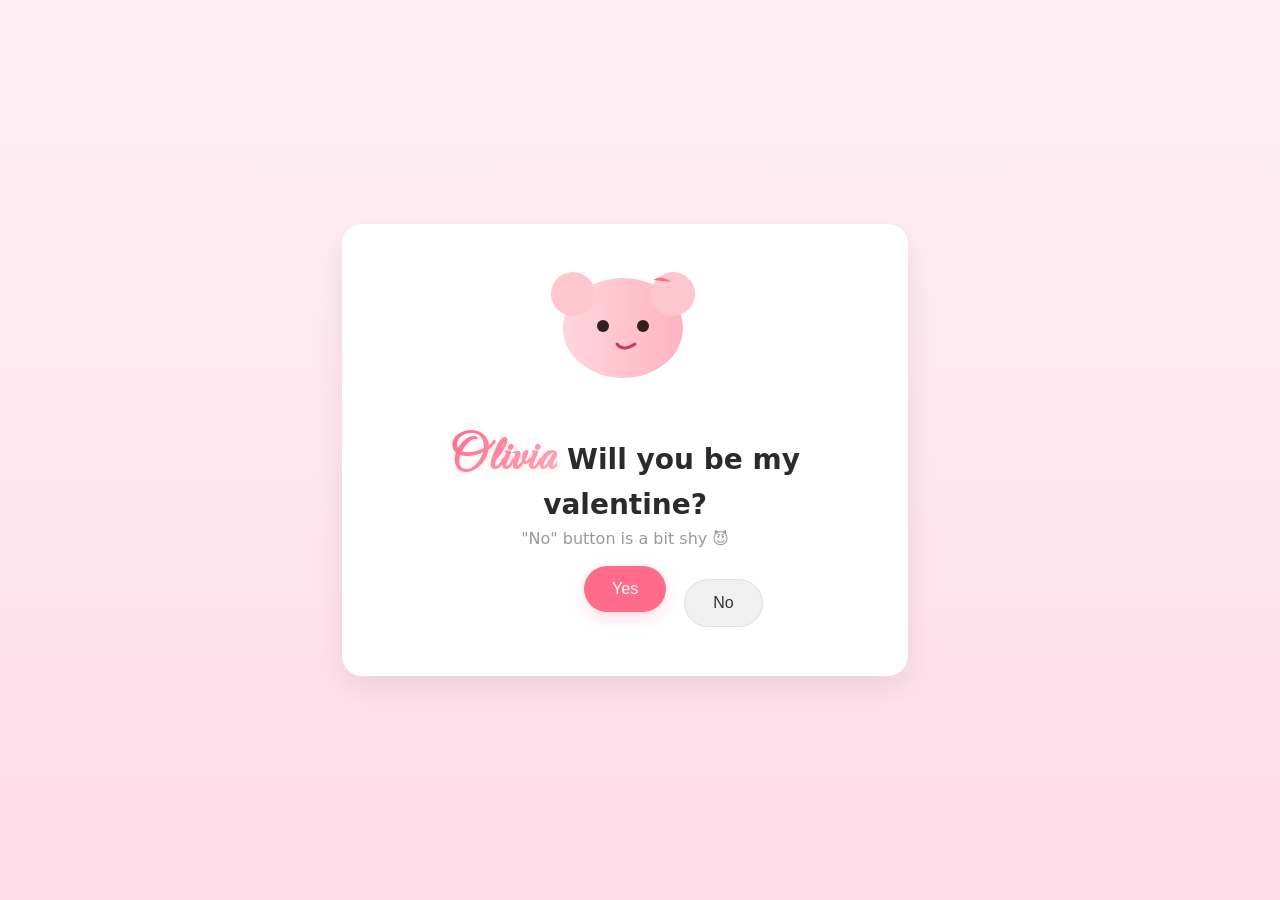
<file: OneDrive/Desktop/essaie/Index.html>
<!doctype html>
<html lang="en">
  <head>
    <meta charset="utf-8" />
    <meta name="viewport" content="width=device-width,initial-scale=1" />
    <title>Will you be my valentine?</title>
    <link href="https://fonts.googleapis.com/css2?family=Playfair+Display:wght@700&family=Great+Vibes&display=swap" rel="stylesheet">
    <link rel="stylesheet" href="Style.css" />
  </head>
  <body>
    <main class="page">
      <div class="card" role="dialog" aria-labelledby="title" aria-describedby="desc">
        <div class="teddy" aria-hidden="true">
          <!-- Simple teddy SVG as placeholder -->
          <svg width="220" height="160" viewBox="0 0 220 160" xmlns="http://www.w3.org/2000/svg">
            <defs>
              <linearGradient id="g" x1="0" x2="1">
                <stop offset="0" stop-color="#FFD6DD" />
                <stop offset="1" stop-color="#FFB3C1" />
              </linearGradient>
            </defs>
            <rect x="0" y="0" width="220" height="160" rx="12" fill="none" />
            <g transform="translate(16,8)">
              <ellipse cx="92" cy="60" rx="60" ry="50" fill="url(#g)" />
              <circle cx="42" cy="26" r="22" fill="#FEC7D0" />
              <circle cx="142" cy="26" r="22" fill="#FEC7D0" />
              <circle cx="72" cy="58" r="6" fill="#30211E" />
              <circle cx="112" cy="58" r="6" fill="#30211E" />
              <path d="M86 76 q6 8 18 0" stroke="#C63B59" stroke-width="3" fill="none" stroke-linecap="round"/>
              <path d="M122 12 q8 -6 18 2" fill="#FF6B8A" />
            </g>
          </svg>
        </div>

        <h1 id="title"><span class="name-olivia">Olivia</span> Will you be my valentine?</h1>
        <p id="desc" class="hint">"No" button is a bit shy 😈</p>

        <div class="actions" id="actions">
          <button id="yes" class="btn btn-yes" aria-label="Yes, I will be your valentine">Yes</button>
          <button id="no" class="btn btn-no" aria-label="No, I won't" data-moves="0">No</button>
        </div>

        <div id="messageYes" class="message-yes" style="display:none;margin-top:20px;font-size:20px;color:#FF6B8A;font-weight:bold;"></div>
        
        <div id="messageEnglish" class="message-english" style="display:none;margin-top:30px;font-size:24px;color:#FF6B8A;font-weight:bold;line-height:1.6;animation:slideInUp 1s ease-out;"></div>
        
        <div id="messageCaptivating" class="message-captivating" style="display:none;margin-top:25px;font-size:16px;color:#555;font-style:italic;line-height:1.8;animation:fadeIn 1.5s ease-out 1s both;"></div>

        <div id="ariaAnnounce" class="sr-only" aria-live="polite"></div>
      </div>
    </main>

    <script src="Script.js" defer></script>
  </body>
</html>
</file>
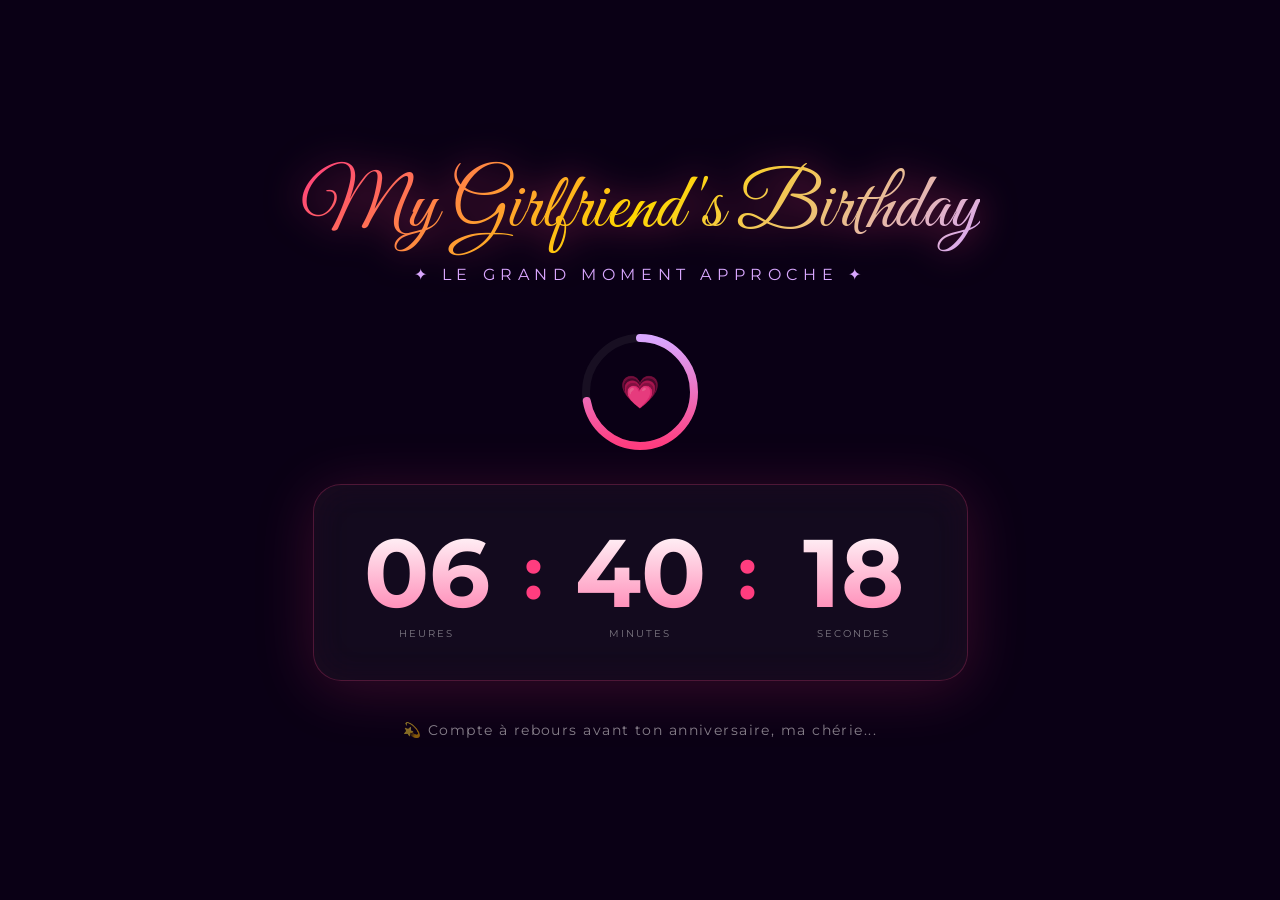
<file: OneDrive/Desktop/kasAndben/birthday.html>
<!DOCTYPE html>
<html lang="fr">
<head>
  <meta charset="UTF-8" />
  <meta name="viewport" content="width=device-width, initial-scale=1.0"/>
  <title>MY GIRLFRIEND BIRTHDAY 💖</title>
  <link href="https://fonts.googleapis.com/css2?family=Great+Vibes&family=Montserrat:wght@300;400;700&family=Playfair+Display:ital,wght@1,700&display=swap" rel="stylesheet"/>
  <style>
    *, *::before, *::after { box-sizing: border-box; margin: 0; padding: 0; }

    :root {
      --rose: #ff3d7f;
      --pink: #ff80b0;
      --gold: #ffd700;
      --lavender: #d9a7ff;
      --deep: #0a0015;
      --glow: #ff3d7f;
    }

    body {
      font-family: 'Montserrat', sans-serif;
      background: var(--deep);
      color: #fff;
      min-height: 100vh;
      overflow: hidden;
      display: flex;
      align-items: center;
      justify-content: center;
    }

    /* ========== STARS BACKGROUND ========== */
    #stars-bg {
      position: fixed; inset: 0; z-index: 0; pointer-events: none;
    }
    .star {
      position: absolute;
      border-radius: 50%;
      background: #fff;
      animation: twinkle var(--dur, 3s) ease-in-out infinite alternate;
      opacity: 0;
    }
    @keyframes twinkle {
      0%  { opacity: 0; transform: scale(0.5); }
      100%{ opacity: 1; transform: scale(1.2); }
    }

    /* ========== FLOATING HEARTS ========== */
    #hearts-bg {
      position: fixed; inset: 0; z-index: 1; pointer-events: none; overflow: hidden;
    }
    .float-heart {
      position: absolute;
      bottom: -60px;
      font-size: 1.5rem;
      animation: floatUp var(--fh-dur, 8s) linear infinite;
      opacity: 0;
    }
    @keyframes floatUp {
      0%   { transform: translateY(0) rotate(0deg); opacity: 0.8; }
      100% { transform: translateY(-110vh) rotate(360deg); opacity: 0; }
    }

    /* ========== COUNTDOWN SCREEN ========== */
    #countdown-screen {
      position: relative; z-index: 10;
      display: flex; flex-direction: column;
      align-items: center; justify-content: center;
      text-align: center;
      padding: 2rem;
      transition: opacity 1.5s ease, transform 1.5s ease;
    }
    #countdown-screen.hide {
      opacity: 0; transform: scale(0.8); pointer-events: none;
    }

    .title-badge {
      font-family: 'Great Vibes', cursive;
      font-size: clamp(2.5rem, 6vw, 5rem);
      background: linear-gradient(135deg, var(--rose), var(--gold), var(--lavender));
      -webkit-background-clip: text;
      -webkit-text-fill-color: transparent;
      background-clip: text;
      filter: drop-shadow(0 0 18px rgba(255,61,127,0.6));
      margin-bottom: 0.5rem;
      animation: pulseTitle 3s ease-in-out infinite alternate;
    }
    @keyframes pulseTitle {
      from { filter: drop-shadow(0 0 12px rgba(255,61,127,0.4)); }
      to   { filter: drop-shadow(0 0 30px rgba(255,61,127,0.9)); }
    }

    .subtitle {
      font-size: clamp(0.75rem, 2vw, 1rem);
      letter-spacing: 0.35em;
      color: var(--lavender);
      text-transform: uppercase;
      margin-bottom: 3rem;
    }

    /* Countdown card */
    .countdown-card {
      background: rgba(255,255,255,0.04);
      border: 1px solid rgba(255,61,127,0.25);
      border-radius: 28px;
      padding: 2.5rem 3rem;
      backdrop-filter: blur(18px);
      box-shadow: 0 8px 60px rgba(255,61,127,0.18), inset 0 0 40px rgba(255,61,127,0.04);
      display: flex; gap: 2rem; align-items: center;
      margin-bottom: 2rem;
    }

    .time-block {
      display: flex; flex-direction: column; align-items: center; gap: 0.4rem;
    }
    .time-num {
      font-family: 'Montserrat', sans-serif;
      font-size: clamp(3rem, 8vw, 6rem);
      font-weight: 700;
      background: linear-gradient(180deg, #fff 0%, var(--pink) 100%);
      -webkit-background-clip: text;
      -webkit-text-fill-color: transparent;
      background-clip: text;
      line-height: 1;
      transition: transform 0.2s ease;
      min-width: 2ch;
      text-align: center;
    }
    .time-num.bump { transform: scale(1.18); }
    .time-label {
      font-size: 0.65rem;
      letter-spacing: 0.2em;
      text-transform: uppercase;
      color: rgba(255,255,255,0.45);
    }
    .sep {
      font-size: clamp(2rem, 6vw, 4.5rem);
      color: var(--rose);
      font-weight: 700;
      animation: blink 1s step-end infinite;
      margin-bottom: 1.2rem;
    }
    @keyframes blink { 50% { opacity: 0; } }

    .countdown-msg {
      font-size: 0.9rem;
      color: rgba(255,255,255,0.5);
      letter-spacing: 0.1em;
      margin-top: 0.5rem;
    }

    /* Progress ring */
    .ring-wrap {
      position: relative; width: 120px; height: 120px; margin-bottom: 2rem;
    }
    .ring-wrap svg { position: absolute; top: 0; left: 0; transform: rotate(-90deg); }
    .ring-bg { stroke: rgba(255,255,255,0.06); }
    .ring-fill {
      stroke: url(#ringGrad);
      stroke-linecap: round;
      transition: stroke-dashoffset 1s linear;
    }
    .ring-center {
      position: absolute; inset: 0;
      display: flex; align-items: center; justify-content: center;
      font-size: 2rem;
      animation: heartBeat 1.5s ease-in-out infinite;
    }
    @keyframes heartBeat {
      0%,100%{ transform: scale(1); }
      14%    { transform: scale(1.3); }
      28%    { transform: scale(1); }
      42%    { transform: scale(1.2); }
      70%    { transform: scale(1); }
    }

    /* ========== FIREWORKS CANVAS ========== */
    #fireworks-canvas {
      position: fixed; inset: 0; z-index: 20;
      pointer-events: none;
      display: none;
    }

    /* ========== BIRTHDAY SCREEN ========== */
    #birthday-screen {
      display: none;
      position: fixed; inset: 0; z-index: 30;
      flex-direction: column;
      align-items: center; justify-content: center;
      text-align: center;
      padding: 2rem;
    }

    .bday-title {
      font-family: 'Playfair Display', serif;
      font-size: clamp(3rem, 10vw, 9rem);
      font-style: italic;
      font-weight: 700;
      background: linear-gradient(135deg, #fff 0%, var(--gold) 40%, var(--rose) 100%);
      -webkit-background-clip: text;
      -webkit-text-fill-color: transparent;
      background-clip: text;
      animation: bdayZoom 1.2s cubic-bezier(.17,.67,.3,1.4) both, glowPulse 2s ease-in-out 1.5s infinite alternate;
      margin-bottom: 1rem;
      line-height: 1.1;
    }
    @keyframes bdayZoom {
      0%  { opacity: 0; transform: scale(0.2) rotate(-8deg); }
      100%{ opacity: 1; transform: scale(1) rotate(0deg); }
    }
    @keyframes glowPulse {
      from { filter: drop-shadow(0 0 20px rgba(255,215,0,0.4)); }
      to   { filter: drop-shadow(0 0 60px rgba(255,215,0,0.95)); }
    }

    .bday-subtitle {
      font-family: 'Great Vibes', cursive;
      font-size: clamp(1.8rem, 5vw, 4rem);
      color: var(--lavender);
      animation: fadeSlide 1s ease 0.8s both;
      margin-bottom: 2.5rem;
    }
    @keyframes fadeSlide {
      from { opacity: 0; transform: translateY(30px); }
      to   { opacity: 1; transform: translateY(0); }
    }

    .confetti-emojis {
      font-size: 3rem;
      animation: fadeSlide 1s ease 1s both;
      letter-spacing: 0.5rem;
      margin-bottom: 3rem;
    }

    .open-letter-btn {
      font-family: 'Montserrat', sans-serif;
      font-size: 1rem;
      font-weight: 700;
      letter-spacing: 0.2em;
      text-transform: uppercase;
      padding: 1rem 3rem;
      border: none;
      border-radius: 50px;
      background: linear-gradient(135deg, var(--rose), var(--lavender));
      color: #fff;
      cursor: pointer;
      animation: fadeSlide 1s ease 2s both, floatBtn 3s ease-in-out 3s infinite alternate;
      box-shadow: 0 4px 30px rgba(255,61,127,0.5);
      transition: transform 0.2s, box-shadow 0.2s;
    }
    .open-letter-btn:hover {
      transform: translateY(-4px) scale(1.05);
      box-shadow: 0 8px 40px rgba(255,61,127,0.7);
    }
    @keyframes floatBtn {
      from { transform: translateY(0); }
      to   { transform: translateY(-8px); }
    }

    /* ========== LETTER MODAL ========== */
    #letter-modal {
      display: none;
      position: fixed; inset: 0; z-index: 100;
      background: rgba(10,0,21,0.85);
      backdrop-filter: blur(8px);
      align-items: center; justify-content: center;
      padding: 1.5rem;
      animation: fadeIn 0.5s ease;
    }
    @keyframes fadeIn { from { opacity: 0; } to { opacity: 1; } }
    #letter-modal.active { display: flex; }

    .letter-envelope {
      max-width: 680px; width: 100%;
      background: linear-gradient(145deg, #1a0030, #2d0050);
      border: 1px solid rgba(255,61,127,0.3);
      border-radius: 24px;
      padding: 3rem 3.5rem;
      position: relative;
      box-shadow: 0 20px 80px rgba(255,61,127,0.3), inset 0 0 60px rgba(138,43,226,0.08);
      animation: letterOpen 0.8s cubic-bezier(.17,.67,.3,1.3) both;
      max-height: 90vh;
      overflow-y: auto;
    }
    @keyframes letterOpen {
      0%  { opacity: 0; transform: scale(0.5) translateY(80px) rotateX(30deg); }
      100%{ opacity: 1; transform: scale(1) translateY(0) rotateX(0); }
    }

    .letter-close {
      position: absolute; top: 1.2rem; right: 1.5rem;
      background: none; border: none; color: rgba(255,255,255,0.4);
      font-size: 1.8rem; cursor: pointer; transition: color 0.2s, transform 0.2s;
      line-height: 1;
    }
    .letter-close:hover { color: var(--rose); transform: rotate(90deg); }

    .letter-header {
      text-align: center;
      margin-bottom: 2rem;
    }
    .letter-icon { font-size: 3rem; display: block; margin-bottom: 0.8rem; animation: heartBeat 1.5s ease-in-out infinite; }
    .letter-to {
      font-family: 'Great Vibes', cursive;
      font-size: 2.2rem;
      background: linear-gradient(135deg, var(--rose), var(--gold));
      -webkit-background-clip: text;
      -webkit-text-fill-color: transparent;
      background-clip: text;
    }

    .letter-divider {
      height: 1px;
      background: linear-gradient(90deg, transparent, var(--rose), transparent);
      margin: 1.5rem 0;
    }

    .letter-body {
      font-family: 'Montserrat', sans-serif;
      font-size: 1rem;
      font-weight: 300;
      line-height: 2;
      color: rgba(255,255,255,0.88);
    }
    .letter-body p { margin-bottom: 1.2rem; }
    .letter-body .highlight {
      font-family: 'Great Vibes', cursive;
      font-size: 1.5rem;
      color: var(--gold);
      display: block;
      text-align: center;
      margin: 1rem 0;
    }
    .letter-body .emoji-line {
      text-align: center;
      font-size: 1.5rem;
      letter-spacing: 0.4rem;
      display: block;
      margin: 1rem 0;
    }

    .letter-signature {
      margin-top: 2rem;
      text-align: right;
    }
    .letter-signature .sig-label {
      font-size: 0.75rem;
      letter-spacing: 0.15em;
      color: rgba(255,255,255,0.4);
      text-transform: uppercase;
      margin-bottom: 0.3rem;
    }
    .letter-signature .sig-name {
      font-family: 'Great Vibes', cursive;
      font-size: 2rem;
      background: linear-gradient(135deg, var(--rose), var(--lavender));
      -webkit-background-clip: text;
      -webkit-text-fill-color: transparent;
      background-clip: text;
    }

    /* Scrollbar */
    .letter-envelope::-webkit-scrollbar { width: 4px; }
    .letter-envelope::-webkit-scrollbar-thumb { background: var(--rose); border-radius: 2px; }

    /* Responsive */
    @media (max-width: 600px) {
      .countdown-card { gap: 1rem; padding: 1.5rem; }
      .time-num { font-size: 3rem; }
      .letter-envelope { padding: 2rem 1.5rem; }
    }
  </style>
</head>
<body>

<!-- Stars -->
<div id="stars-bg"></div>
<!-- Floating hearts -->
<div id="hearts-bg"></div>

<!-- ========== COUNTDOWN SCREEN ========== -->
<div id="countdown-screen">
  <div class="title-badge">My Girlfriend's Birthday</div>
  <div class="subtitle">✦ Le grand moment approche ✦</div>

  <!-- Ring -->
  <div class="ring-wrap">
    <svg viewBox="0 0 120 120" width="120" height="120">
      <defs>
        <linearGradient id="ringGrad" x1="0%" y1="0%" x2="100%" y2="0%">
          <stop offset="0%" style="stop-color:#ff3d7f"/>
          <stop offset="100%" style="stop-color:#d9a7ff"/>
        </linearGradient>
      </defs>
      <circle class="ring-bg" cx="60" cy="60" r="54" fill="none" stroke-width="8"/>
      <circle class="ring-fill" id="ringFill" cx="60" cy="60" r="54" fill="none" stroke-width="8"
        stroke-dasharray="339.29" stroke-dashoffset="339.29"/>
    </svg>
    <div class="ring-center">💗</div>
  </div>

  <!-- Countdown -->
  <div class="countdown-card">
    <div class="time-block">
      <div class="time-num" id="h">00</div>
      <div class="time-label">Heures</div>
    </div>
    <div class="sep">:</div>
    <div class="time-block">
      <div class="time-num" id="m">00</div>
      <div class="time-label">Minutes</div>
    </div>
    <div class="sep">:</div>
    <div class="time-block">
      <div class="time-num" id="s">00</div>
      <div class="time-label">Secondes</div>
    </div>
  </div>

  <div class="countdown-msg">💫 Compte à rebours avant ton anniversaire, ma chérie...</div>
</div>

<!-- ========== FIREWORKS CANVAS ========== -->
<canvas id="fireworks-canvas"></canvas>

<!-- ========== BIRTHDAY SCREEN ========== -->
<div id="birthday-screen">
  <div class="bday-title">Joyeux<br/>Anniversaire !</div>
  <div class="bday-subtitle">Mon amour, ce jour est pour toi ✨</div>
  <div class="confetti-emojis">🎂 🎉 🎊 💖 🌸</div>
  <button class="open-letter-btn" onclick="openLetter()">💌 Ouvrir ta lettre</button>
</div>

<!-- ========== LETTER MODAL ========== -->
<div id="letter-modal">
  <div class="letter-envelope">
    <button class="letter-close" onclick="closeLetter()" aria-label="Fermer">×</button>
    <div class="letter-header">
      <span class="letter-icon">💌</span>
      <div class="letter-to">Pour toi, ma plus belle...</div>
    </div>
    <div class="letter-divider"></div>
    <div class="letter-body">
      <p>
        Ma chérie, mon amour, ma lumière...
      </p>
      <p>
        Il y a des jours dans la vie qui méritent d'être gravés dans l'éternité — et aujourd'hui en fait partie. Ton anniversaire n'est pas seulement une date sur un calendrier, c'est <em>le jour où le monde a eu la chance de te connaître</em>. Et moi, j'ai eu la chance de t'aimer.
      </p>
      <span class="highlight">« Tu es mon soleil même dans mes nuits les plus sombres. »</span>
      <p>
        Chaque matin à tes côtés est un cadeau que je ne mérite peut-être pas, mais que je chéris de tout mon cœur. Tu as cette façon unique de rendre la vie plus belle — par un sourire, un regard, un simple geste — et je voudrais que tu saches à quel point cela compte pour moi.
      </p>
      <p>
        Tu es forte, belle, lumineuse. Tu es tout ce que j'aurais pu espérer et bien plus encore. Dans tes bras, je trouve la paix. Dans tes yeux, je trouve ma maison.
      </p>
      <span class="emoji-line">🌹 💫 🌙 ✨ 🦋</span>
      <p>
        En ce jour spécial, je te souhaite non seulement un joyeux anniversaire, mais une année remplie de tout ce qui fait briller tes yeux : de rires, de rêves qui deviennent réalité, de moments qui réchauffent le cœur, et d'amour — le mien, infini et sincère.
      </p>
      <p>
        Je te promets d'être là, toujours. Pour tes doutes, tes joies, tes victoires et tes tempêtes. Car être avec toi, c'est la plus belle aventure que j'aie jamais choisie.
      </p>
      <span class="highlight">Joyeux anniversaire, mon tout. ❤️</span>
      <p>
        Je t'aime plus que les mots ne peuvent le dire... mais j'essaierai de te le montrer chaque jour.
      </p>
    </div>
    <div class="letter-divider"></div>
    <div class="letter-signature">
      <div class="sig-label">Avec tout mon amour,</div>
      <div class="sig-name">Pour toujours à toi 💗</div>
    </div>
  </div>
</div>

<script>
// ========== STARS ==========
(function() {
  const bg = document.getElementById('stars-bg');
  for (let i = 0; i < 180; i++) {
    const s = document.createElement('div');
    s.className = 'star';
    const size = Math.random() * 2.5 + 0.5;
    s.style.cssText = `
      width:${size}px; height:${size}px;
      left:${Math.random()*100}%;
      top:${Math.random()*100}%;
      --dur:${(Math.random()*4+2).toFixed(1)}s;
      animation-delay:${(Math.random()*5).toFixed(1)}s;
    `;
    bg.appendChild(s);
  }
})();

// ========== FLOATING HEARTS ==========
(function() {
  const bg = document.getElementById('hearts-bg');
  const emojis = ['💖','💗','💕','💓','🌸','✨','💫','🦋'];
  function spawnHeart() {
    const h = document.createElement('div');
    h.className = 'float-heart';
    h.textContent = emojis[Math.floor(Math.random()*emojis.length)];
    const dur = (Math.random()*7+6).toFixed(1);
    h.style.cssText = `
      left:${Math.random()*100}%;
      --fh-dur:${dur}s;
      animation-delay:${(Math.random()*6).toFixed(1)}s;
      font-size:${(Math.random()*1.5+0.8).toFixed(1)}rem;
    `;
    bg.appendChild(h);
    setTimeout(() => h.remove(), (parseFloat(dur)+6)*1000);
  }
  for (let i = 0; i < 20; i++) spawnHeart();
  setInterval(spawnHeart, 600);
})();

// ========== COUNTDOWN ==========
const hEl = document.getElementById('h');
const mEl = document.getElementById('m');
const sEl = document.getElementById('s');
const ring = document.getElementById('ringFill');
const CIRCUMFERENCE = 339.29;
// total seconds in a day for the ring progress
const DAY_S = 86400;

function pad(n) { return String(n).padStart(2, '0'); }

function bump(el) {
  el.classList.remove('bump');
  void el.offsetWidth;
  el.classList.add('bump');
  setTimeout(() => el.classList.remove('bump'), 220);
}

function getSecondsUntilMidnight() {
  const now = new Date();
  const midnight = new Date(now);
  midnight.setHours(24, 0, 0, 0);
  return Math.floor((midnight - now) / 1000);
}

let prevH = -1, prevM = -1, prevS = -1;

function tick() {
  const total = getSecondsUntilMidnight();
  if (total <= 0) {
    launchBirthday();
    return;
  }
  const h = Math.floor(total / 3600);
  const m = Math.floor((total % 3600) / 60);
  const s = total % 60;

  if (h !== prevH) { hEl.textContent = pad(h); bump(hEl); prevH = h; }
  if (m !== prevM) { mEl.textContent = pad(m); bump(mEl); prevM = m; }
  if (s !== prevS) { sEl.textContent = pad(s); bump(sEl); prevS = s; }

  // Ring: filled = elapsed portion of day
  const elapsed = DAY_S - total;
  const frac = elapsed / DAY_S;
  ring.style.strokeDashoffset = CIRCUMFERENCE * (1 - frac);

  // Sync exactly to the next second boundary — eliminates drift
  const msNow = new Date().getMilliseconds();
  setTimeout(tick, 1000 - msNow);
}
tick();

// ========== BIRTHDAY LAUNCH ==========
function launchBirthday() {
  const cs = document.getElementById('countdown-screen');
  cs.classList.add('hide');

  // Start fireworks
  const canvas = document.getElementById('fireworks-canvas');
  canvas.style.display = 'block';
  startFireworks(canvas);

  // Show birthday screen after 0.8s
  setTimeout(() => {
    const bs = document.getElementById('birthday-screen');
    bs.style.display = 'flex';
  }, 800);
}

// ========== FIREWORKS ==========
function startFireworks(canvas) {
  const ctx = canvas.getContext('2d');
  canvas.width = window.innerWidth;
  canvas.height = window.innerHeight;
  window.addEventListener('resize', () => {
    canvas.width = window.innerWidth;
    canvas.height = window.innerHeight;
  });

  const particles = [];
  const colors = ['#ff3d7f','#ffd700','#d9a7ff','#ff80b0','#80ffea','#fffb80','#ff9a3c','#fff'];

  class Particle {
    constructor(x, y, color) {
      this.x = x; this.y = y; this.color = color;
      const angle = Math.random() * Math.PI * 2;
      const speed = Math.random() * 7 + 2;
      this.vx = Math.cos(angle) * speed;
      this.vy = Math.sin(angle) * speed;
      this.alpha = 1;
      this.decay = Math.random() * 0.02 + 0.012;
      this.radius = Math.random() * 3 + 1;
      this.gravity = 0.12;
      this.trail = [];
    }
    update() {
      this.trail.push({ x: this.x, y: this.y });
      if (this.trail.length > 6) this.trail.shift();
      this.vy += this.gravity;
      this.x += this.vx;
      this.y += this.vy;
      this.alpha -= this.decay;
      this.vx *= 0.98;
    }
    draw() {
      ctx.save();
      for (let i = 0; i < this.trail.length; i++) {
        const t = this.trail[i];
        const ta = (i / this.trail.length) * this.alpha * 0.5;
        ctx.globalAlpha = ta;
        ctx.beginPath();
        ctx.arc(t.x, t.y, this.radius * 0.5, 0, Math.PI * 2);
        ctx.fillStyle = this.color;
        ctx.fill();
      }
      ctx.globalAlpha = this.alpha;
      ctx.beginPath();
      ctx.arc(this.x, this.y, this.radius, 0, Math.PI * 2);
      ctx.fillStyle = this.color;
      ctx.shadowBlur = 10;
      ctx.shadowColor = this.color;
      ctx.fill();
      ctx.restore();
    }
    dead() { return this.alpha <= 0; }
  }

  function burst(x, y) {
    const color = colors[Math.floor(Math.random() * colors.length)];
    const count = Math.floor(Math.random() * 60) + 60;
    for (let i = 0; i < count; i++) particles.push(new Particle(x, y, color));
    // Stars burst
    const starColor = colors[Math.floor(Math.random() * colors.length)];
    for (let i = 0; i < 20; i++) {
      const p = new Particle(x, y, starColor);
      p.radius = Math.random() * 5 + 2;
      p.decay = 0.008;
      particles.push(p);
    }
  }

  // Auto bursts
  function randomBurst() {
    burst(
      Math.random() * canvas.width * 0.8 + canvas.width * 0.1,
      Math.random() * canvas.height * 0.55 + 40
    );
  }

  let burstTimer = 0;
  function loop(ts) {
    if (ts - burstTimer > 500) {
      randomBurst();
      if (Math.random() < 0.4) randomBurst();
      burstTimer = ts;
    }
    ctx.fillStyle = 'rgba(10,0,21,0.18)';
    ctx.fillRect(0, 0, canvas.width, canvas.height);

    for (let i = particles.length - 1; i >= 0; i--) {
      particles[i].update();
      particles[i].draw();
      if (particles[i].dead()) particles.splice(i, 1);
    }
    requestAnimationFrame(loop);
  }
  requestAnimationFrame(loop);
}

// ========== LETTER ==========
function openLetter() {
  const m = document.getElementById('letter-modal');
  m.classList.add('active');
}
function closeLetter() {
  const m = document.getElementById('letter-modal');
  m.classList.remove('active');
}
// Close on backdrop click
document.getElementById('letter-modal').addEventListener('click', function(e) {
  if (e.target === this) closeLetter();
});

// ========== DEMO: uncomment to test midnight immediately ==========
// setTimeout(launchBirthday, 2000);
</script>
</body>
</html>
</file>
<file: OneDrive/Desktop/essaie/Style.css>
:root{
  --primary-pink:#FF6B8A;
  --bg-pastel:#FFF0F6;
  --card-bg:#fff;
  --muted:#9A9A9A;
  --radius:18px;
  --anim-duration:350ms;
}
*{box-sizing:border-box}
html,body{height:100%}
body{
  margin:0;
  font-family: 'Poppins', system-ui, -apple-system, 'Segoe UI', Roboto, 'Helvetica Neue', Arial;
  background: linear-gradient(180deg, var(--bg-pastel) 0%, #FFDCE8 100%);
  display:flex;align-items:center;justify-content:center;padding:24px;
}
.card{
  width:min(720px,95%);
  background:var(--card-bg);
  border-radius:20px;
  padding:36px;
  box-shadow:0 12px 30px rgba(0,0,0,0.08);
  text-align:center;
}
.teddy{display:flex;justify-content:center;margin-bottom:8px}
h1{font-size:28px;margin:8px 0;color:#2b2b2b}
.name-olivia{
  font-family: 'Great Vibes', cursive;
  font-size: 48px;
  background: linear-gradient(135deg, #FF6B8A, #FFB3C1);
  -webkit-background-clip: text;
  -webkit-text-fill-color: transparent;
  background-clip: text;
  font-weight: bold;
  letter-spacing: 2px;
  text-shadow: 0 2px 10px rgba(255, 107, 138, 0.1);
}
.hint{color:var(--muted);margin-top:0;margin-bottom:18px}
.actions{position:relative;height:74px;display:block}
.btn{appearance:none;border:0;padding:14px 28px;border-radius:999px;font-size:16px;cursor:pointer;transition:transform var(--anim-duration) cubic-bezier(.22,1,.36,1), box-shadow var(--anim-duration);position:absolute;top:50%;transform:translateY(-50%)}
.btn:focus{outline:3px solid rgba(255,107,138,0.18)}
.btn-yes{left:18%;background:var(--primary-pink);color:white;box-shadow:0 6px 16px rgba(255,107,138,0.22);position:static;top:auto;transform:none !important}
.btn-yes:hover{transform:scale(1.04)}
.btn-no{left:62%;background:#F0F0F0;color:#333;border:1px solid #E0E0E0}
.sr-only{position:absolute;width:1px;height:1px;padding:0;margin:-1px;overflow:hidden;clip:rect(0,0,0,0);white-space:nowrap;border:0}

@keyframes slideInUp {
  from {
    opacity: 0;
    transform: translateY(30px);
  }
  to {
    opacity: 1;
    transform: translateY(0);
  }
}

@keyframes fadeIn {
  from {
    opacity: 0;
  }
  to {
    opacity: 1;
  }
}

@keyframes heartBurst {
  0% {
    opacity: 0.1;
    transform: translate(0, 0) scale(1);
  }
  100% {
    opacity: 0;
    transform: translate(var(--tx), var(--ty)) scale(0.3);
  }
}

.burst {
  position: fixed;
  font-size: 24px;
  pointer-events: none;
  animation: heartBurst 1.2s ease-out forwards;
}

@media (max-width:480px){
  .card{padding:20px}
  h1{font-size:20px}
  .actions{height:90px}
  .btn{padding:12px 18px;font-size:15px}
  .btn-yes{left:12%}
  .btn-no{left:60%}
}
</file>
